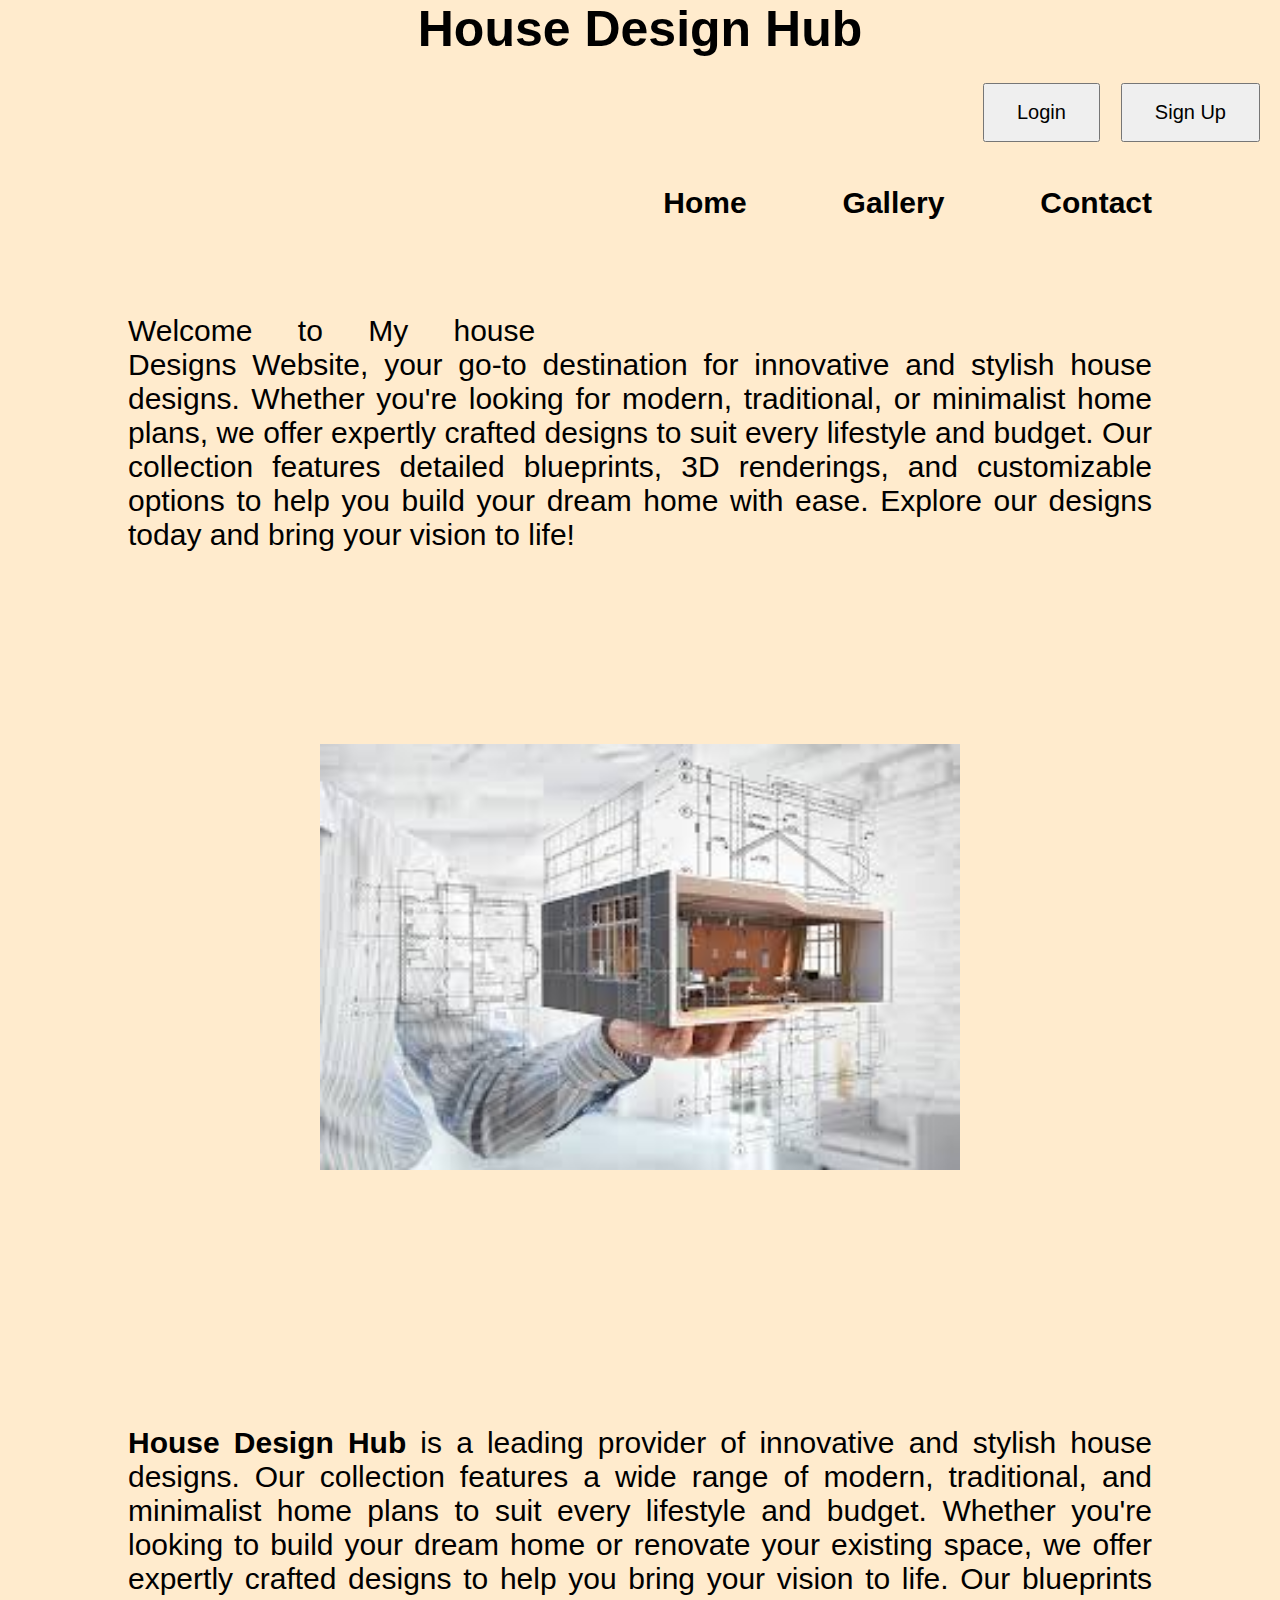
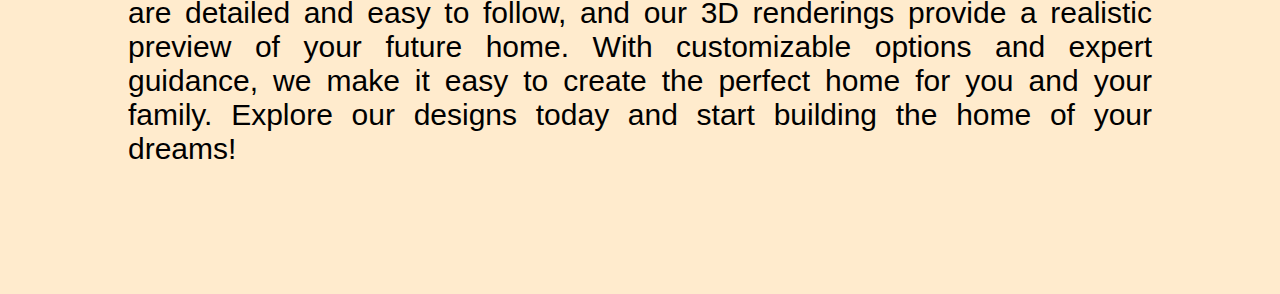
<file: index.html>
<!DOCTYPE html>
<html lang="en">
  <head>
    <meta charset="UTF-8" />
    <meta
      name="viewport"
      content="width=device-width, initial-scale=1, maximum-scale=1, user-scalable=no"
    />

    <title>House Design Hub</title>
    <link rel="stylesheet" href="./CSS/style.css" />
  </head>
  <body>
    <header>
      <h1>House Design Hub</h1>
      <nav class="navbar">
        <a href="home.html">Home</a>
        <a href="gallery.html">Gallery</a>
        <a href="contact us.html">Contact</a>
      </nav>
    </header>
    <main>
      <section>
        <p>
          Welcome to My house Designs Website, your go-to destination for
          innovative and stylish house designs. Whether you're looking for
          modern, traditional, or minimalist home plans, we offer expertly
          crafted designs to suit every lifestyle and budget. Our collection
          features detailed blueprints, 3D renderings, and customizable options
          to help you build your dream home with ease. Explore our designs today
          and bring your vision to life!
        </p>
      </section>
      <section class="container">
        <button onclick="location.href='login.html'">Login</button>
        <button onclick="location.href='signup.html'">Sign Up</button>
      </section>

      <section class="image-container">
        <img src="Images/download.png" alt="" />
      </section>
      <section class="about">
        <p>
          <strong>House Design Hub</strong> is a leading provider of innovative
          and stylish house designs. Our collection features a wide range of
          modern, traditional, and minimalist home plans to suit every lifestyle
          and budget. Whether you're looking to build your dream home or
          renovate your existing space, we offer expertly crafted designs to
          help you bring your vision to life. Our blueprints are detailed and
          easy to follow, and our 3D renderings provide a realistic preview of
          your future home. With customizable options and expert guidance, we
          make it easy to create the perfect home for you and your family.
          Explore our designs today and start building the home of your dreams!
        </p>
      </section>
    </main>

    <script src="./Scripts/scripts.js"></script>
  </body>
</html>
</file>
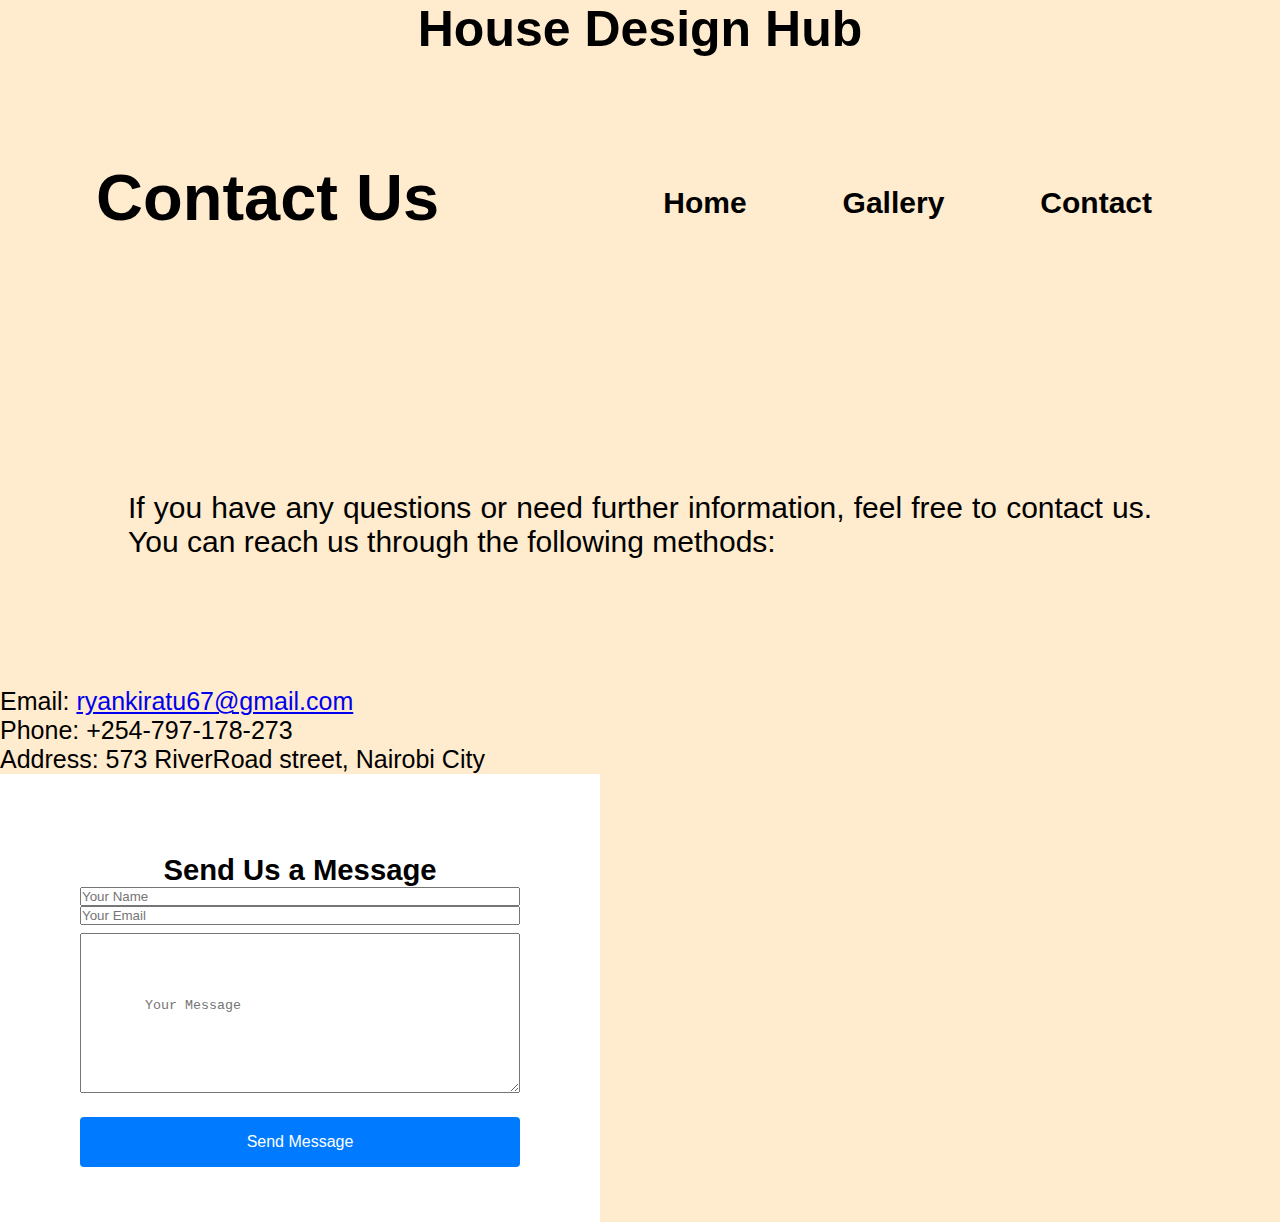
<file: contact us.html>
<!DOCTYPE html>
<html lang="en">
  <head>
    <meta charset="UTF-8" />
    <meta name="viewport" content="width=device-width, initial-scale=1.0" />
    <title>Contact Us</title>
    <link rel="stylesheet" href="./CSS/style.css" />
  </head>
  <body>
    <header>
      <h1>House Design Hub</h1>
      <nav class="navbar">
        <a href="home.html">Home</a>
        <a href="gallery.html">Gallery</a>
        <a href="contact us.html">Contact</a>
      </nav>
    </header>
    <main>
      <section class="contact-container">
        <h2>Contact Us</h2>
        <p>
          If you have any questions or need further information, feel free to
          contact us. You can reach us through the following methods:
        </p>
        <ul>
          <li>
            Email:
            <a href="mailto:info@housedesignhub.com">ryankiratu67@gmail.com</a>
          </li>
          <li>Phone: +254-797-178-273</li>
          <li>Address: 573 RiverRoad street, Nairobi City</li>
        </ul>
        <form class="contact-form" action="submit_contact.php" method="post">
          <h3>Send Us a Message</h3>
          <input type="text" name="name" placeholder="Your Name" required />
          <input type="email" name="email" placeholder="Your Email" required />
          <textarea
            name="message"
            placeholder="Your Message"
            required
          ></textarea>
          <button type="submit">Send Message</button>
        </form>
      </section>
    </main>
    <footer>
      <!-- Footer content -->
    </footer>
    <script src="./Scripts/scripts.js"></script>
  </body>
</html>
</file>
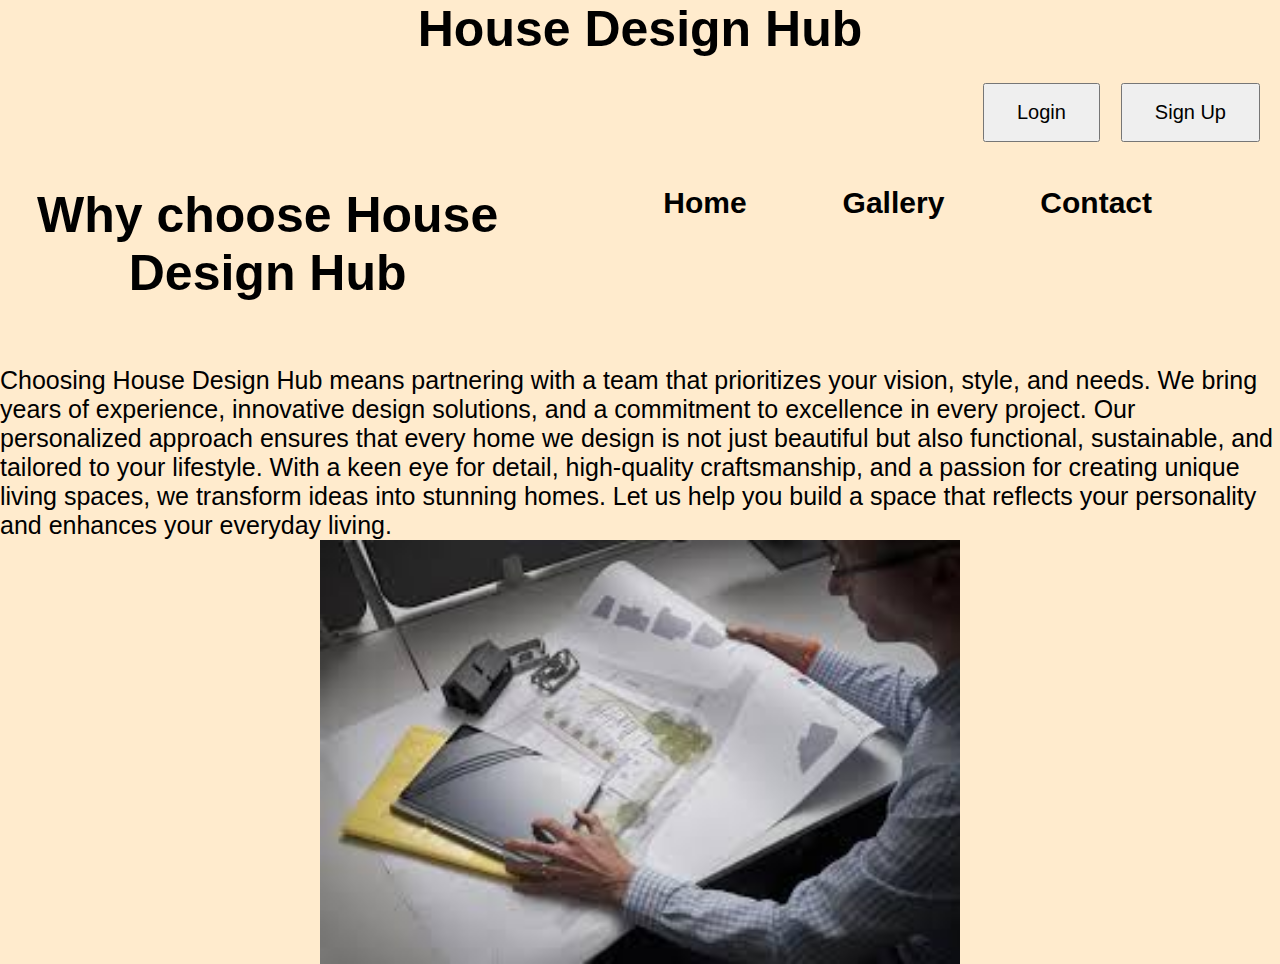
<file: home.html>
<!DOCTYPE html>
<html lang="en">
<head>
    <meta charset="UTF-8">
    <meta name="viewport" content="width=device-width, initial-scale=1.0">
    <title>Home</title>
    <link rel="stylesheet" href="./CSS/style.css">
</head>
<body>
    <h1>House Design Hub</h1>
    
        <nav class="navbar">
            <a href="home.html">Home</a>
            <a href="gallery.html">Gallery</a>
           <a href="contact us.html">Contact</a>
        </nav>
         <section class="container">
            <button onclick="location.href='login.html'">Login</button>
            <button onclick="location.href='signup.html'">Sign Up</button>
        </section>
    </header>
    <h4>Why choose House Design Hub</h4>
    </header>
    
       <p1>
        Choosing House Design Hub means partnering with a team that prioritizes your vision, style, and needs. We bring years of experience, innovative design solutions, and a commitment to excellence in every project. Our personalized approach ensures that every home we design is not just beautiful but also functional, sustainable, and tailored to your lifestyle. With a keen eye for detail, high-quality craftsmanship, and a passion for creating unique living spaces, we transform ideas into stunning homes. Let us help you build a space that reflects your personality and enhances your everyday living.
       </p1>
       <section class="architects">
<img src="[data-uri]" alt="image7">
</section>
<script src="./Scripts/scripts.js"></script>
</body>
</html>
</file>
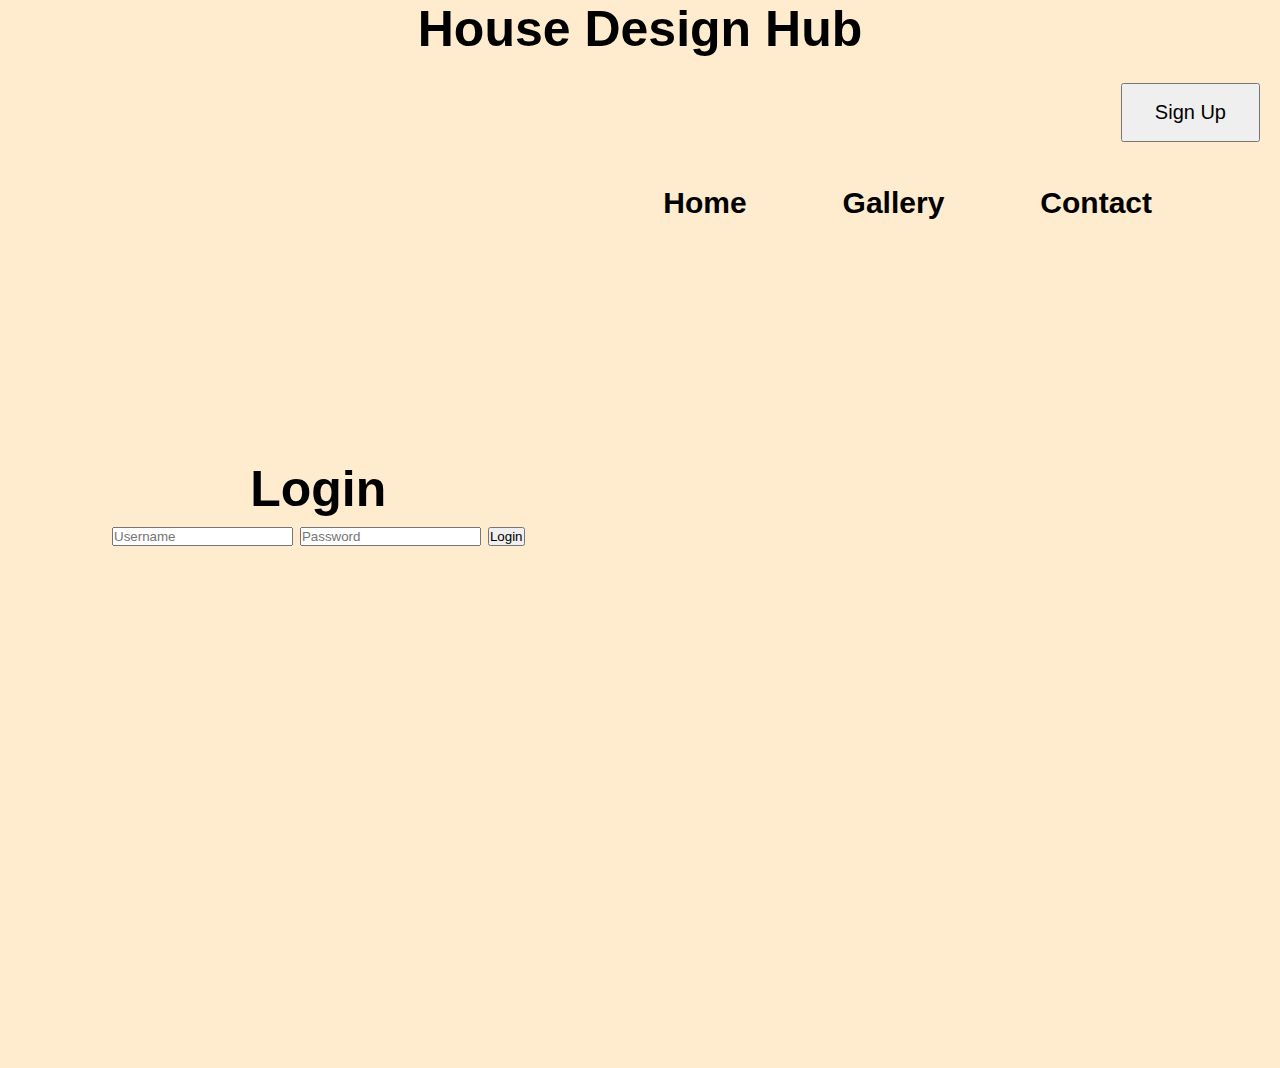
<file: login.html>
<!DOCTYPE html>
<html lang="en">
  <head>
    <meta charset="UTF-8" />
    <meta name="viewport" content="width=device-width, initial-scale=1.0" />
    <title>Login</title>
    <link rel="stylesheet" href="./CSS/style.css" />
  </head>
  <body>
    <header>
      <h1>House Design Hub</h1>
      <nav class="navbar">
        <a href="home.html">Home</a>
        <a href="gallery.html">Gallery</a>
        <a href="contact us.html">Contact</a>
      </nav>
    </header>
    <section class="container">
    <button onclick="location.href='signup.html'">Sign Up</button>
    </section>
    <main>
      <section class="login-container">
        <form class="login-form" action="submit_login" method="post">
          <h1>Login</h1>
          <input type="text" name="username" placeholder="Username" required />
          <input
            type="password"
            name="password"
            placeholder="Password"
            required
          />
          <button type="submit">Login</button>
          <p class="message">
            
          </p>
        </form>
      </section>
    </main>

    <script src="./Scripts/scripts.js"></script>
  </body>
</html>
</file>
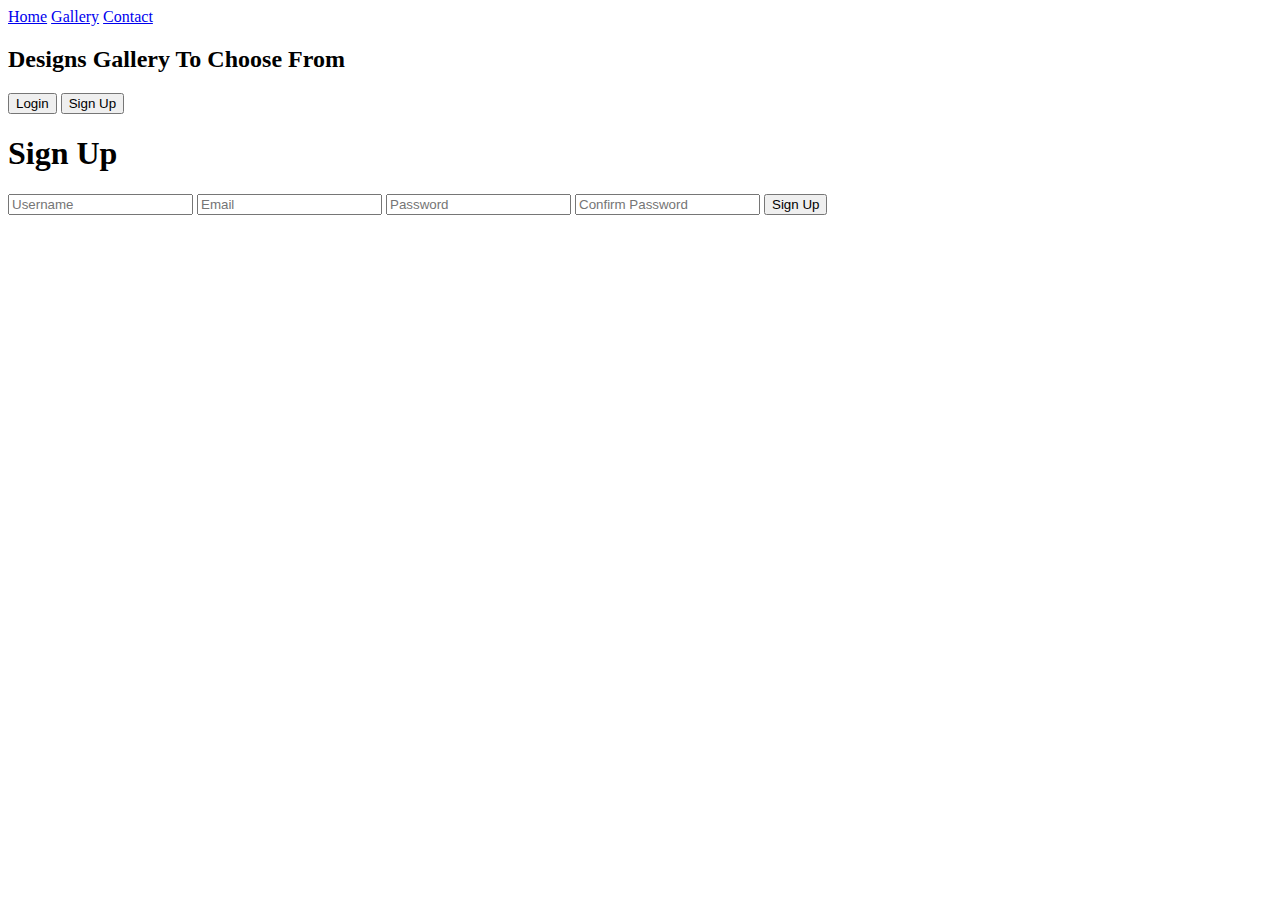
<file: signup-form.html>
<!DOCTYPE html>
<html lang="en">
<head>
    <meta charset="UTF-8">
    <meta name="viewport" content="width=device-width, initial-scale=1.0">
    <title>Document</title>
</head>
<body>
   <header>
      <nav class="navbar">
        <a href="home.html">Home</a>
        <a href="gallery.html">Gallery</a>
        <a href="contact us.html">Contact</a>
      </nav>
    </header>
    <h2>Designs Gallery To Choose From</h2>

    <section class="container">
      <button onclick="location.href='login.html'">Login</button>
      <button onclick="location.href='signup.html'">Sign Up</button>
    </section>
   <main>
        <section class="signup-container">
            <form class="signup-form" action="submit_signup" method="post">
                <h1>Sign Up</h1>
                <input type="text" name="username" placeholder="Username" required>
                <input type="email" name="email" placeholder="Email" required>
                <input type="password" name="password" placeholder="Password" required>
                <input type="password" name="confirm_password" placeholder="Confirm Password" required>
                <button type="submit">Sign Up</button>
              
            </form>
        </section>
    
    
   </body>
</html>
</file>
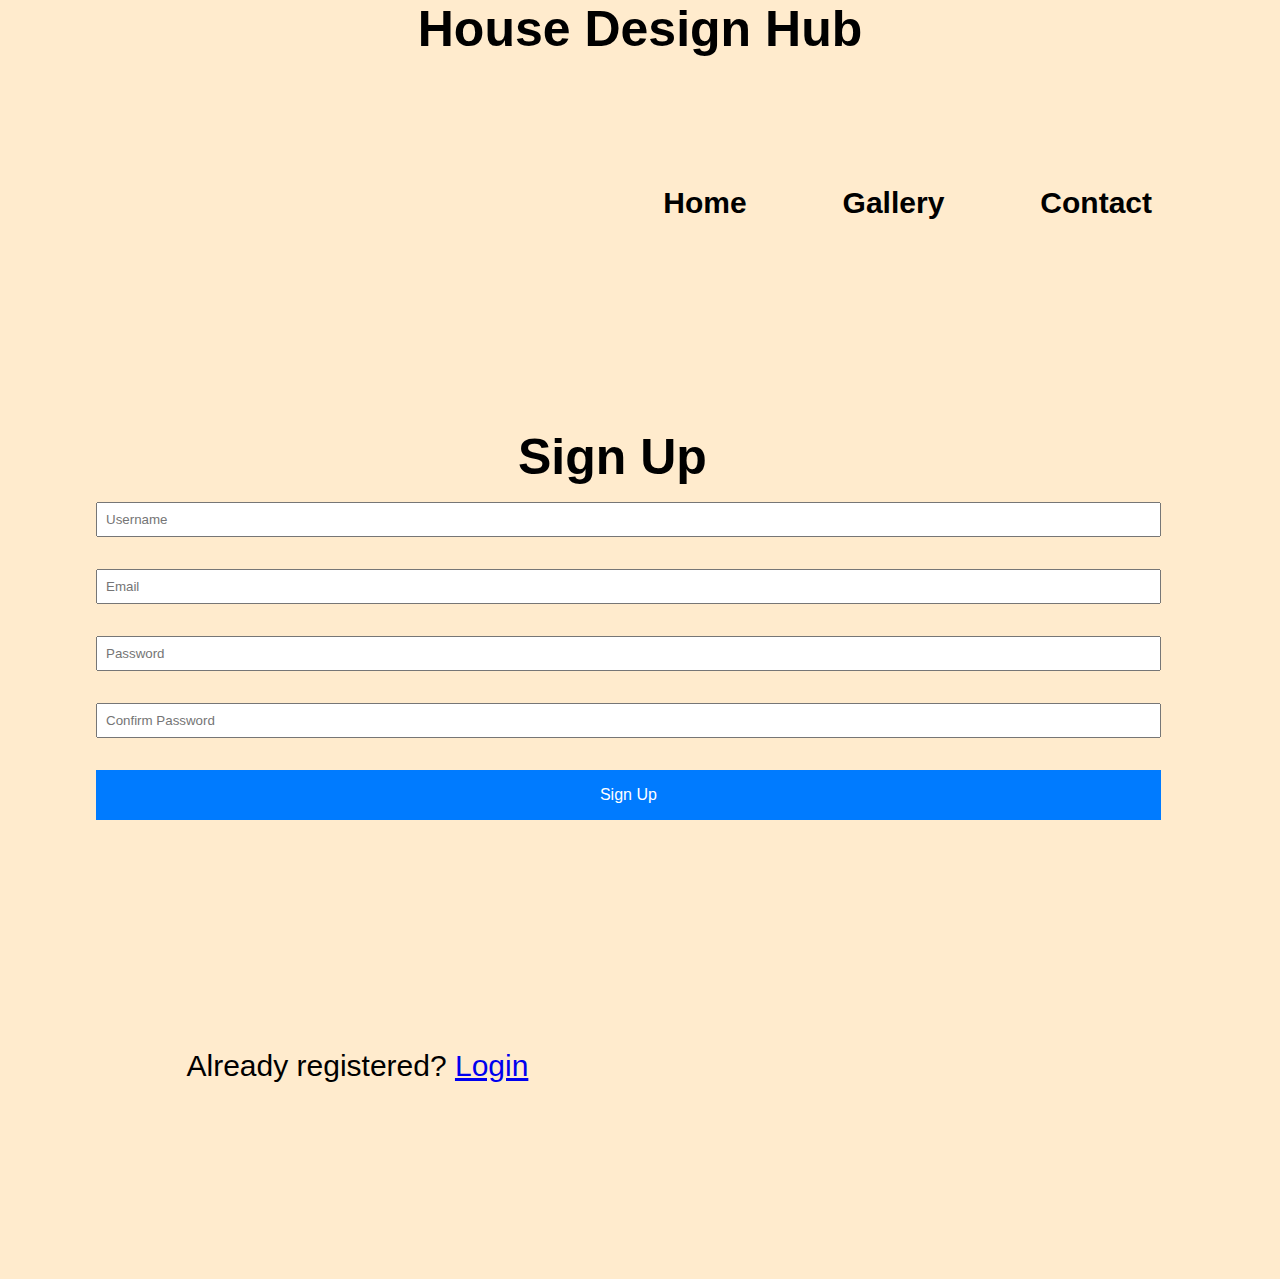
<file: signup.html>
<!DOCTYPE html>
<html lang="en">
  <head>
    <meta charset="UTF-8" />
    <meta name="viewport" content="width=device-width, initial-scale=1.0" />
    <title>Sign Up</title>
    <link rel="stylesheet" href="./CSS/style.css" />
  </head>
  <body>
    <header>
      <h1>House Design Hub</h1>
      <nav class="navbar">
        <a href="home.html">Home</a>
        <a href="gallery.html">Gallery</a>
        <a href="contact us.html">Contact</a>
      </nav>
    </header>
    <main>
      <section class="signup-form-container">
        <form class="signup-form" action="submit_signup">
          <h1>Sign Up</h1>
          <input type="text" name="username" placeholder="Username" required />
          <input type="email" name="email" placeholder="Email" required />
          <input
            type="password"
            name="password"
            placeholder="Password"
            required
          />
          <input
            type="password"
            name="confirm_password"
            placeholder="Confirm Password"
            required
          />
          <button type="submit">Sign Up</button>
          <p class="message">
            Already registered? <a href="login.html">Login</a>
          </p>
        </form>
      </section>
    </main>

    <script src="./Scripts/scripts.js"></script>
  </body>
</html>
</file>
<file: CSS/style.css>
* {
  padding: 0;
  margin: 0;
  box-sizing: border-box;
}

body {
  font-family: Arial, sans-serif;
  font-size: 25px;
  background-color: blanchedalmond;
}

h1 {
  font-size: 50px;
  text-align: center;
  margin-top: 0;
  font-weight: bolder;
}



.navbar {
  display: flex;
  justify-content: space-between;
  gap: 4rem;
  overflow: none;
  float: right;
  margin-top: 0;
  padding: 7rem;
  flex-wrap: wrap;
}

.navbar a {
  text-decoration: none;
  color: inherit;
  font-size: 30px;
  font-weight: bolder;
  padding: 1rem;
}

.navbar a:hover {
  color: black;
}

p {
  color: black;
  font-size: 30px;
  font-family: Arial, sans-serif;
  text-align: justify;
  margin-top: 10%;
  padding: 10%;
 
}

.container {
  display: flex;
  justify-content: flex-end;
  align-items: center;
  margin: 0;
  padding: 1rem;
  width: 100%;
  position: absolute;
  top: 7%;
  right: 0;
  grid-template-columns: repeat(auto-fit, minmax(300px, 1fr));
  gap: 5px;
  padding: 20px;
}

.container button {
  font-size: 20px;
  padding: 1rem 2rem;
  margin-left: 1rem;
  cursor: pointer;
}

.container button:hover {
  background-color: aqua;
}

.contact-form {
  background: #fff;
  padding: 5rem;
  padding-bottom: 3%;
 text-align: center;
  display: flex;
  flex-direction: column;
  width: 100%;
  max-width: 600px; 
  margin: 0 ; 
}

.contact-form textarea {
  width: 100%;
  padding: 4rem;
  margin: 0.5rem 0;

}

.contact-form button {
  width: 100%;
  padding: 1rem; 
  margin: 1rem 0;
  border: none;
  border-radius: 4px;
  background-color: #007bff;
  color: white;
  font-size: 1rem;
  cursor: pointer;
}

.contact-form button:hover {
    background-color: aqua;
}

.image-container {
  display: flex;
  justify-content: center;
  align-items: center;
  margin-top: 5%;
}

.image-container img {
  width: 50%;
  height: 30%;
  align-items: center;
}

.gallery {
  align-items: row;
  grid-gap: 25px;
}

.gallery img {
  width: 45%;
  height: auto;
  padding-top: 4%;
  margin: 2%;
  gap: 2rem;
}

.login-container {
  padding: 7rem;
  padding-bottom: 9%;
  text-align: left;
  display: flex;
  flex-direction: row;
  width: 100%;
  max-width: 100%;
  margin: auto;
  height: 80vh;
}

.login-form-container input {
  width: 100%;
  padding: 1rem 0;
  margin: 1rem;
}

.login-form-container button {
  width: 100%;
  padding: 6rem;
  margin: 1rem ;
  border: none;
  background-color: #007BFF;
  color: white;
  font-size: 1rem;
  cursor: pointer;
}

.login-form-container button:hover {
  background-color: brown;
}



.signup-form-container {
  padding: 5rem;
  padding-bottom: 7%;
  text-align: left;
  display: flex;
  flex-direction: row;
  width: 100%;
  max-width: 100%;
  margin: 0 auto;
  
}

.signup-form-container input {
  width: 100%;
  padding: 0.5rem;
  margin: 1rem;
}

.signup-form-container button {
  width: 100%;
  padding: 1rem;
  margin: 1rem ;
  border: none;
  background-color: #007BFF;
  color: white;
  font-size: 1rem;
  cursor: pointer;
}

.signup-form-container button:hover {
  background-color: brown;
}

h2 {
  padding-top: 8%;
  text-align: center;
  font-size: 65px;
}

h4 {
  padding-top: 10%;
  text-align: center;
  font-size: 50px;
  padding-bottom: 5%;
}

.h4 {
  justify-content: center;
  align-items: center;
}
.p1 {
  padding-top: 5%;
  text-align: center;
  font-size: 40px;
  font-weight: bolder;
}

.architects {
  display: flex;
  justify-content: center;
  align-items: center;
  margin-top: 0%;
}

.architects img {
  width: 50%;
  height: 30%;
  align-items: center;
}

@media (max-width: 678px) {
  .menu {
    display: none;
    padding: 5px;
  }

  h1 {
    font-size: 50px;
  }

  p {
    font-size: 30px;
  }

  .image-container img {
    width: 100%;
  }

  .gallery img {
    width: 100%;
  }

  h2 {
    font-size: 30px;
  }

  h3 {
    font-size: 20px;
  } 
}
</file>
